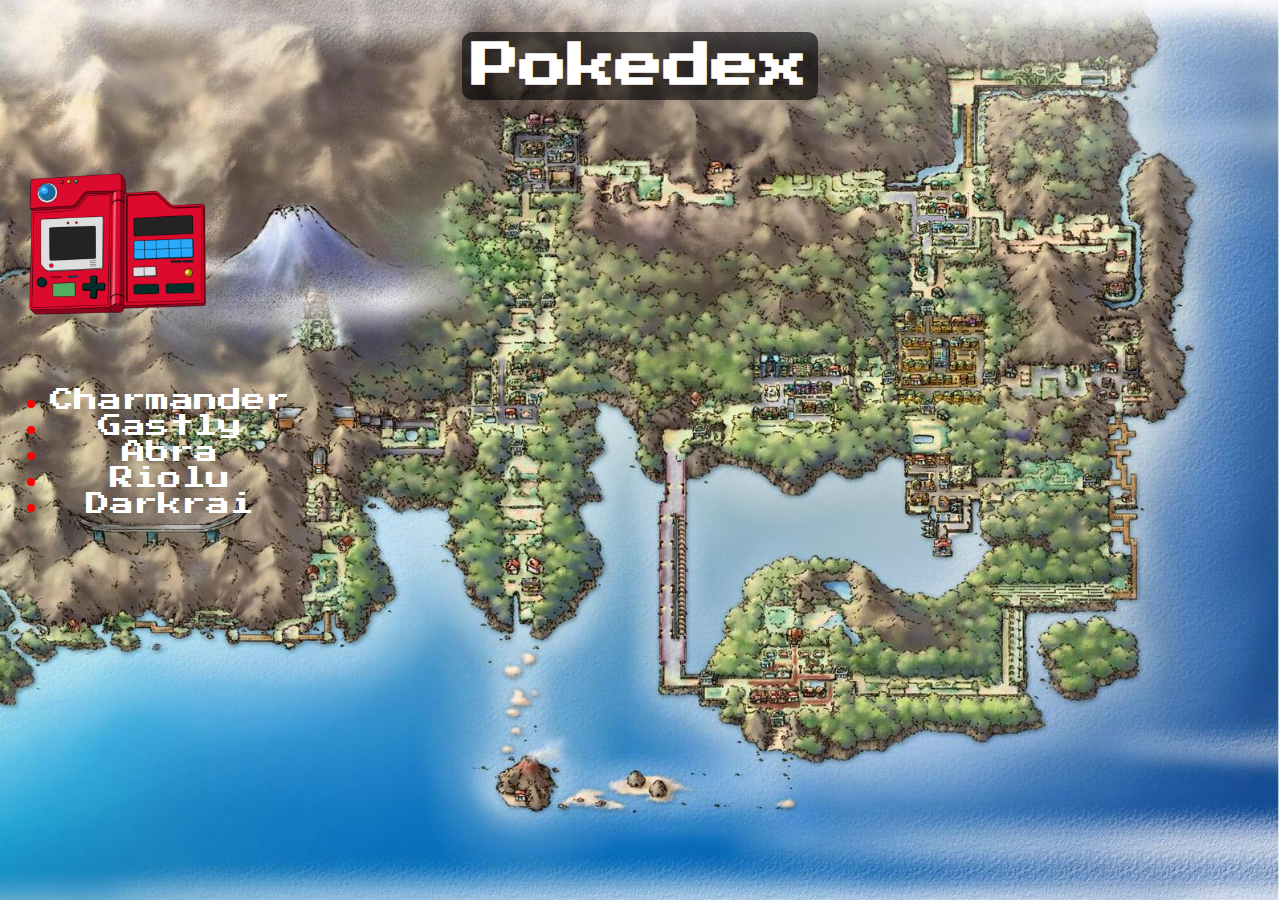
<file: index.html>
<!DOCTYPE html>
<html lang="es">
<head>
    <meta charset="UTF-8">
    <meta name="viewport" content="width=device-width, initial-scale=1.0">
    <title>Pokedex</title>
    <link rel="stylesheet" href="style.css">
    <link rel="icon" type="image/png" href="fotos/pokeball.png">
    <style>
        body {
            background-image: url('./fotos/kanto-map.jpeg');
            background-size: cover;
            background-position: center;
            background-attachment: fixed;
            color: white;
        }
        h1 {
            font-size: 3em;
            font-weight: bold;
            text-align: center;
            background: rgba(0, 0, 0, 0.6);
            padding: 10px;
            border-radius: 10px;
            display: inline-block;
        }
        .pokedeximagen {
            display: block;
            position: absolute;
            left: 20px;
            top: 170px;
        }
        .pokemonlista {
            list-style: disc;
            padding: 0;
            position: absolute;
            left: 50px;
            top: 370px;
        }
        .pokemonlista li {
            font-size: 1.5em;
            margin: 2px 0;
            color: red;
        }
        .pokemonlista li a {
            color: white;
            text-decoration: none;
        }
    </style>
</head>
<body>
    <h1>Pokedex</h1>
    <img src="./fotos/pokedex.png" alt="Pokedex" class="pokedeximagen">
    <ul class="pokemonlista">
        <li><a href="charmander.html">Charmander</a></li>
        <li><a href="gastlt.html">Gastly</a></li>
        <li><a href="abra.html">Abra</a></li>
        <li><a href="riolu.html">Riolu</a></li>
        <li><a href="darkrai.html">Darkrai</a></li>
    </ul>
</body>
</html>
</file>
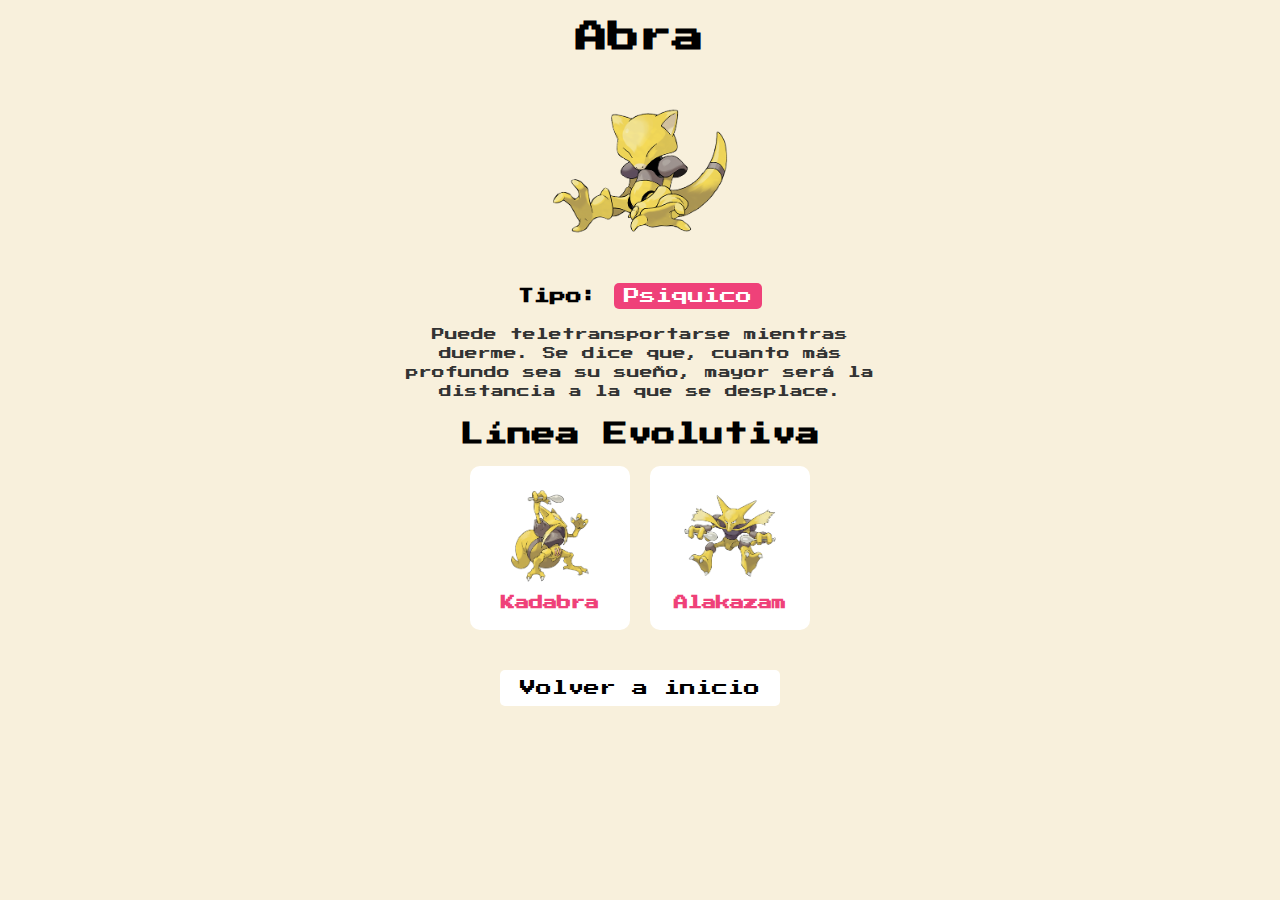
<file: abra.html>
<!DOCTYPE html>
<html lang="es">
<head>
    <meta charset="UTF-8">
    <meta name="viewport" content="width=device-width, initial-scale=1.0">
    <title>Abra</title>
    <link rel="stylesheet" href="style.css">
</head>
<body>
    <h1>Abra</h1>
    <img src="./fotos/abra.png" alt="Abra">
    <p><strong>Tipo:</strong> <span class="Psiquico">Psiquico</span></p>
    <p class="descripcion">Puede teletransportarse mientras duerme. Se dice que, cuanto más profundo sea su sueño, mayor será la distancia a la que se desplace.</p>
    
    <h2>Línea Evolutiva</h2>
    <ul class="Abra">
        <li><a href="kadabra.html"><img src="./fotos/kadabra.png" alt="kadabra"> Kadabra</a></li>
        <li><a href="alakazam.html"><img src="./fotos/alakazam.png" alt="Alakazam"> Alakazam</a></li>
    </ul>
    
    <a href="index.html" class="volver-inicio">Volver a inicio</a>
</body>
</html>
</file>
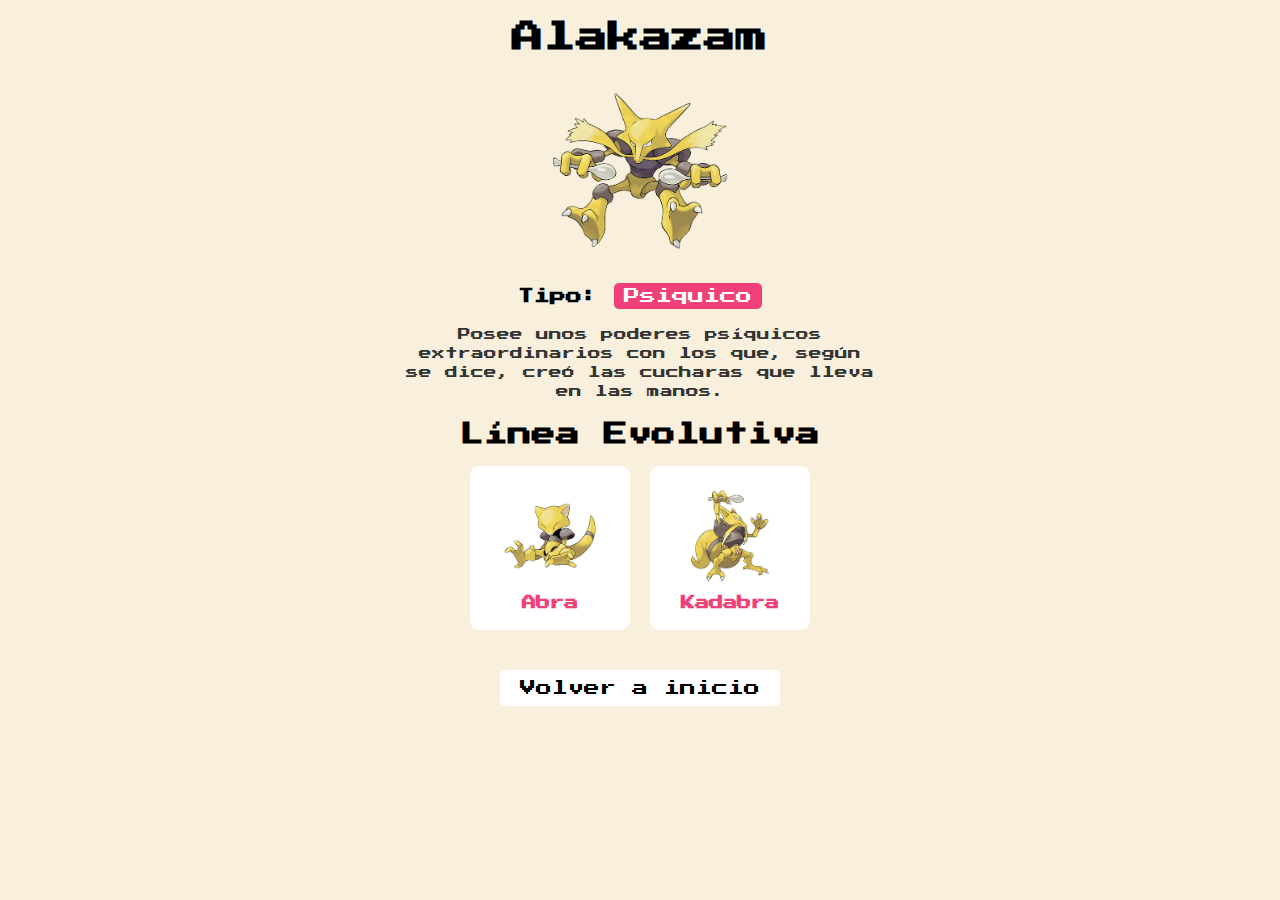
<file: alakazam.html>
<!DOCTYPE html>
<html lang="es">
<head>
    <meta charset="UTF-8">
    <meta name="viewport" content="width=device-width, initial-scale=1.0">
    <title>Abra</title>
    <link rel="stylesheet" href="style.css">
</head>
<body>
    <h1>Alakazam</h1>
    <img src="./fotos/alakazam.png" alt="Alakazam">
    <p><strong>Tipo:</strong> <span class="Psiquico">Psiquico</span></p>
    <p class="descripcion">Posee unos poderes psíquicos extraordinarios con los que, según se dice, creó las cucharas que lleva en las manos.</p>
    
    <h2>Línea Evolutiva</h2>
    <ul class="Abra">
        <li><a href="abra.html"><img src="./fotos/abra.png" alt="Abra"> Abra</a></li>
        <li><a href="kadabra.html"><img src="./fotos/kadabra.png" alt="kadabra"> Kadabra</a></li>
    </ul>
    
    <a href="index.html" class="volver-inicio">Volver a inicio</a>
</body>
</html>
</file>
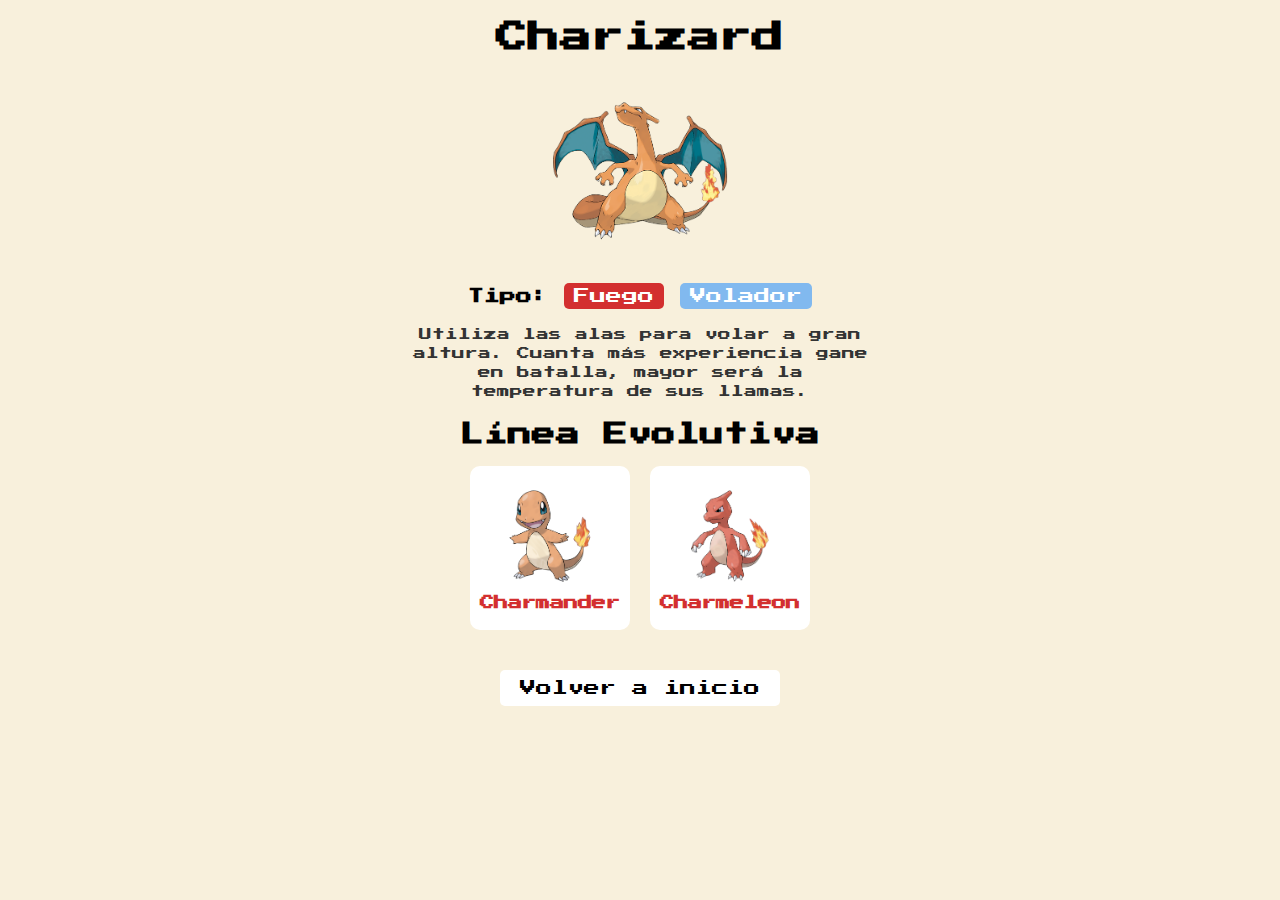
<file: charizard.html>
<!DOCTYPE html>
<html lang="es">
<head>
    <meta charset="UTF-8">
    <meta name="viewport" content="width=device-width, initial-scale=1.0">
    <title>Charizard</title>
    <link rel="stylesheet" href="style.css">
</head>
<body>
    <h1>Charizard</h1>
    <img src="./fotos/charizard.png" alt="Charizard">
    <p><strong>Tipo:</strong> <span class="fuego">Fuego</span> <span class="volador">Volador</span></p>
    <p class="descripcion">Utiliza las alas para volar a gran altura. Cuanta más experiencia gane en batalla, mayor será la temperatura de sus llamas.</p>

    <h2>Línea Evolutiva</h2>
    <ul class="charizard">
        <li><a href="charmander.html"><img src="./fotos/charmander.png" alt="Charmander"> Charmander</a></li>
        <li><a href="charmeleon.html"><img src="./fotos/charmeleon.png" alt="Charmeleon"> Charmeleon</a></li>
    </ul>
    <a href="index.html" class="volver-inicio">Volver a inicio</a>
</body>
</html>
</file>
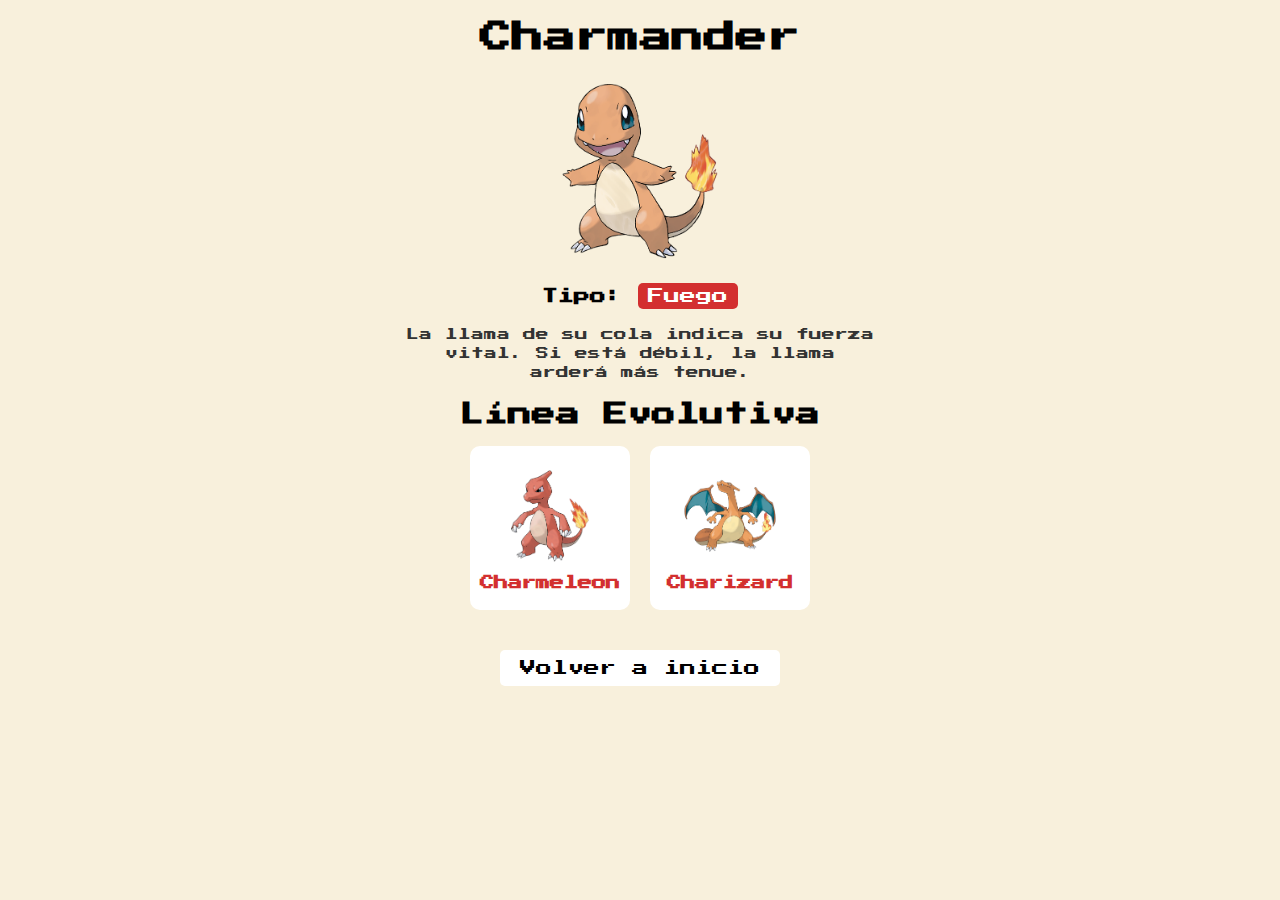
<file: charmander.html>
<!DOCTYPE html>
<html lang="es">
<head>
    <meta charset="UTF-8">
    <meta name="viewport" content="width=device-width, initial-scale=1.0">
    <title>Charmander</title>
    <link rel="stylesheet" href="style.css">
    <style>
        
    </style>
</head>
<body>
    <h1>Charmander</h1>
    <img src="./fotos/charmander.png" alt="Charmander">
    <p><strong>Tipo:</strong> <span class="fuego">Fuego</span></p>
    <p class="descripcion">La llama de su cola indica su fuerza vital. Si está débil, la llama arderá más tenue.</p>
    

    <h2>Línea Evolutiva</h2>
    <ul class="charizard">
        <li><a href="charmeleon.html"><img src="./fotos/charmeleon.png" alt="Charmeleon"> Charmeleon</a></li>
        <li><a href="charizard.html"><img src="./fotos/charizard.png" alt="Charizard"> Charizard</a></li>
    </ul>

    <a href="index.html" class="volver-inicio">Volver a inicio</a>
</body>
</html>
</file>
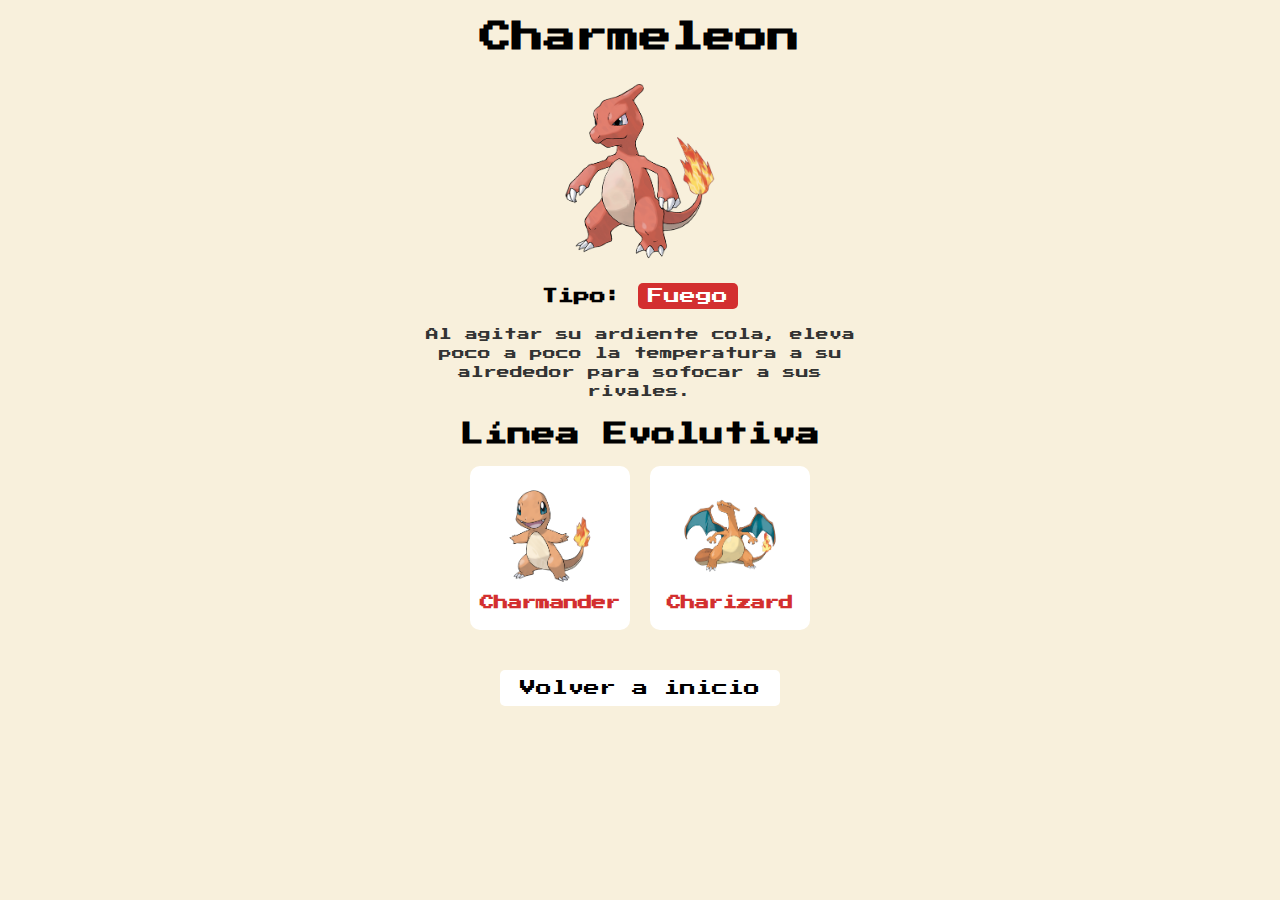
<file: charmeleon.html>
<!DOCTYPE html>
<html lang="es">
<head>
    <meta charset="UTF-8">
    <meta name="viewport" content="width=device-width, initial-scale=1.0">
    <title>Charmeleon</title>
    <link rel="stylesheet" href="style.css">
</head>
<body>
    <h1>Charmeleon</h1>
    <img src="./fotos/charmeleon.png" alt="Charmeleon">
    <p><strong>Tipo:</strong> <span class="fuego">Fuego</span></p>
    <p class="descripcion">Al agitar su ardiente cola, eleva poco a poco la temperatura a su alrededor para sofocar a sus rivales.</p>

    <h2>Línea Evolutiva</h2>
    <ul class="charizard">
        <li><a href="charmander.html"><img src="./fotos/charmander.png" alt="Charmander"> Charmander</a></li>
        <li><a href="charizard.html"><img src="./fotos/charizard.png" alt="Charizard"> Charizard</a></li>
    </ul>
    <a href="index.html" class="volver-inicio">Volver a inicio</a>
</body>
</html>
</file>
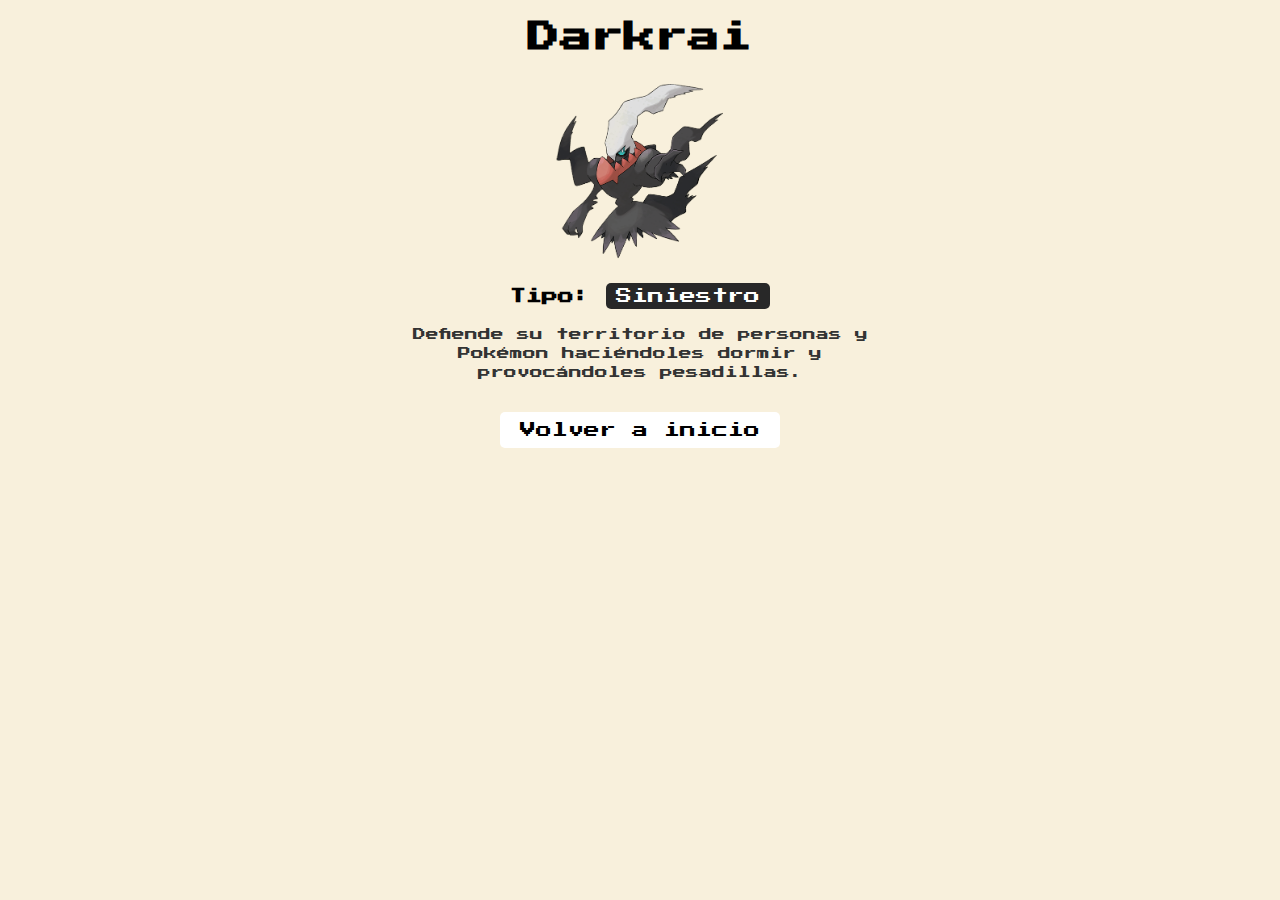
<file: darkrai.html>
<!DOCTYPE html>
<html lang="es">
<head>
    <meta charset="UTF-8">
    <meta name="viewport" content="width=device-width, initial-scale=1.0">
    <title>Darkrai</title>
    <link rel="stylesheet" href="style.css">
</head>
<body>
    <h1>Darkrai</h1>
    <img src="./fotos/darkrai.png" alt="Darkrai">
    <p><strong>Tipo:</strong> <span class="siniestro">Siniestro</span></p>
    <p class="descripcion">Defiende su territorio de personas y Pokémon haciéndoles dormir y provocándoles pesadillas.</p>
    <a href="index.html" class="volver-inicio">Volver a inicio</a>
</body>
</html>
</file>
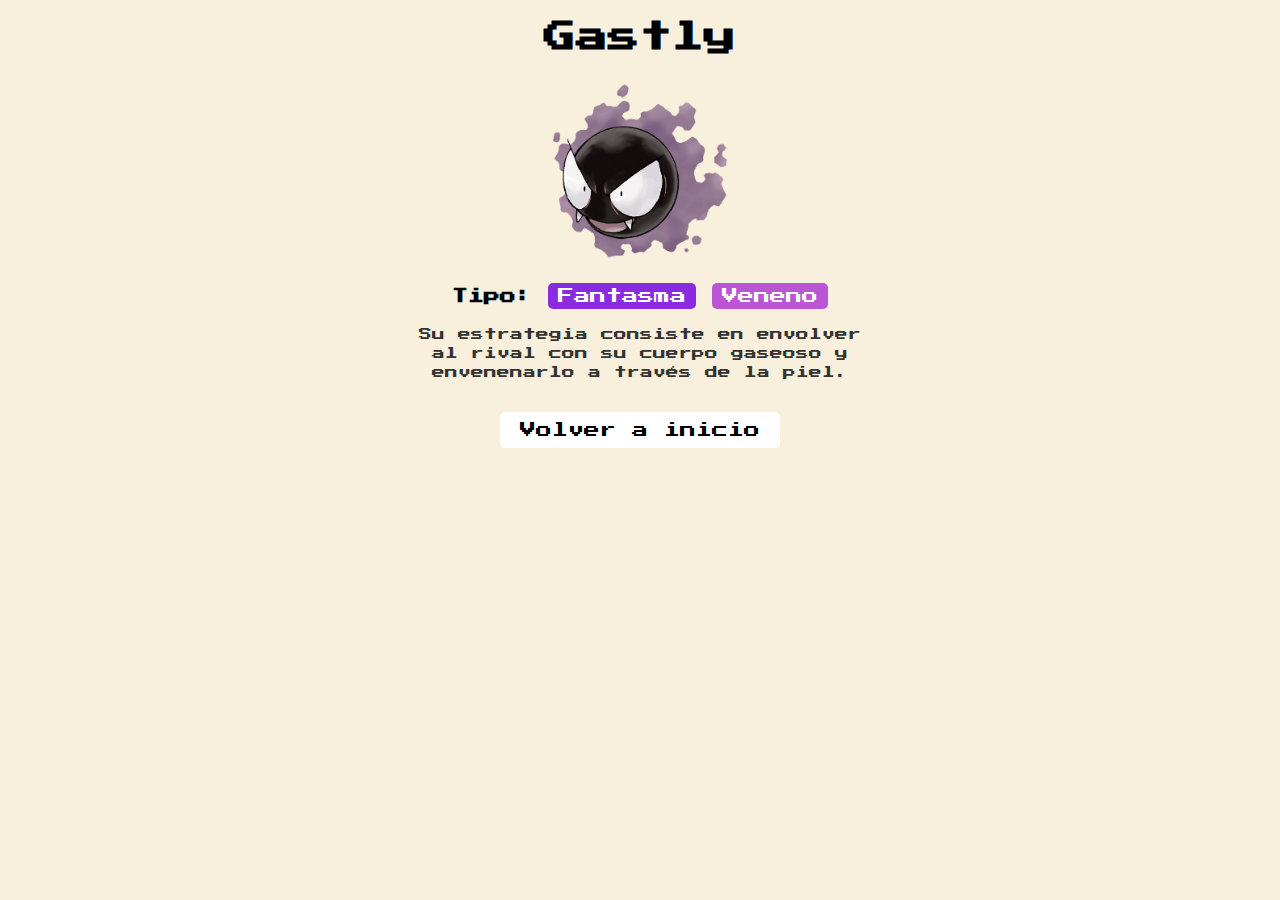
<file: gastlt.html>
<!DOCTYPE html>
<html lang="es">
<head>
    <meta charset="UTF-8">
    <meta name="viewport" content="width=device-width, initial-scale=1.0">
    <title>Gastly</title>
    <link rel="stylesheet" href="style.css">
</head>
<body>
    
    <h1>Gastly</h1>
    <img src="./fotos/gastly.png" alt="Gastly">
    <p><strong>Tipo:</strong> <span class="fantasma">Fantasma </span> <span class="veneno">Veneno</span></p>
    <p class="descripcion">Su estrategia consiste en envolver al rival con su cuerpo gaseoso y envenenarlo a través de la piel.</p>
    <a href="index.html" class="volver-inicio">Volver a inicio</a>
</body>
</html>
</file>
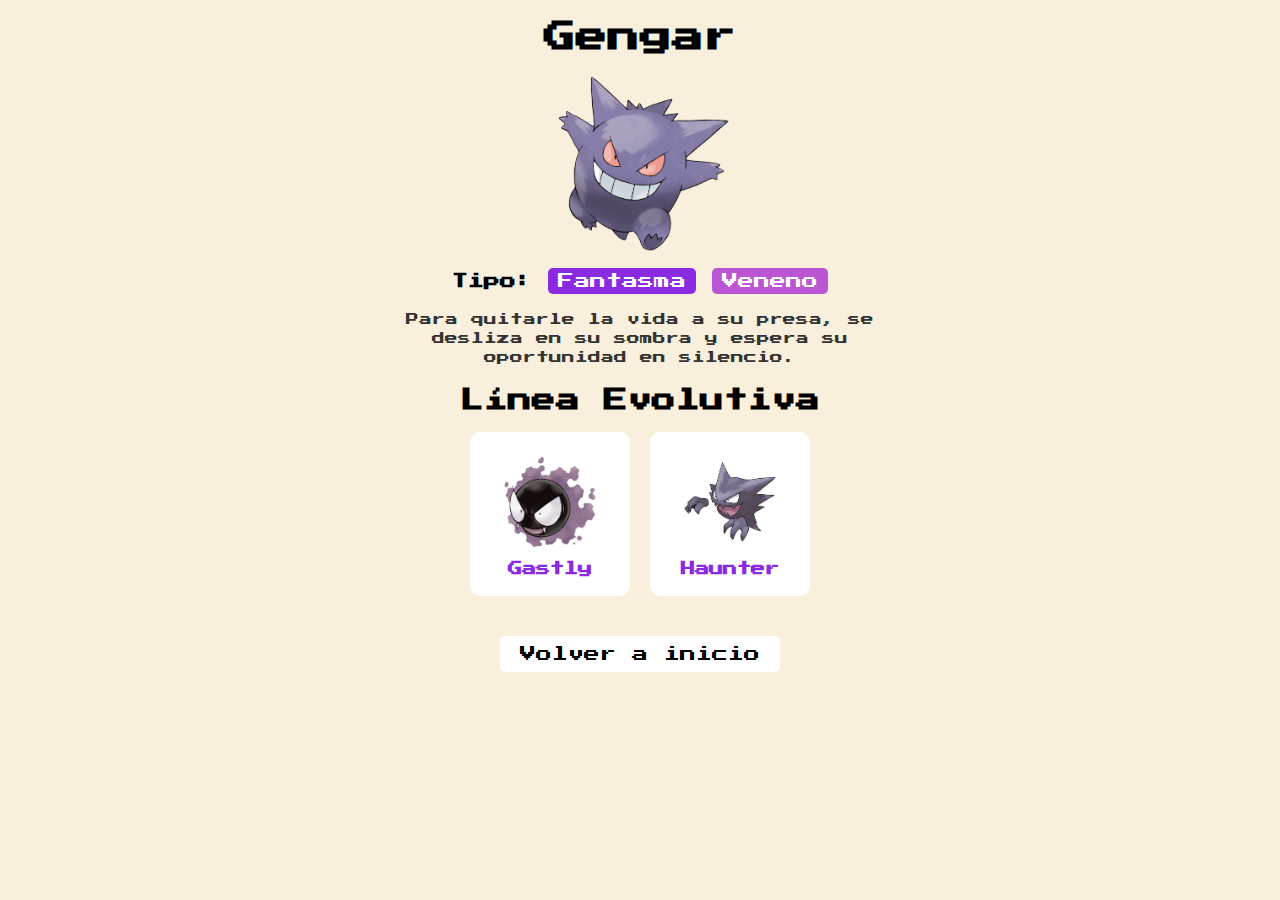
<file: gengar.html>
<!DOCTYPE html>
<html lang="es">
<head>
    <meta charset="UTF-8">
    <meta name="viewport" content="width=device-width, initial-scale=1.0">
    <title>Gengar</title>
    <link rel="stylesheet" href="style.css">
</head>
<body>
    
    <h1>Gengar</h1>
    <img src="./fotos/gengar.png" alt="Gengar">
    <p><strong>Tipo:</strong> <span class="fantasma">Fantasma </span> <span class="veneno">Veneno</span></p>
    <p class="descripcion">Para quitarle la vida a su presa, se desliza en su sombra y espera su oportunidad en silencio.</p>
    
    <h2>Línea Evolutiva</h2>
    <ul class="gastly">
        <li><a href="gastlt.html"><img src="./fotos/gastly.png" alt="Gastly"> Gastly</a></li>
        <li><a href="haunter.html"><img src="./fotos/haunter.png" alt="Haunter"> Haunter</a></li>
    </ul>
   
    <a href="index.html" class="volver-inicio">Volver a inicio</a>
</body>
</html>
</file>
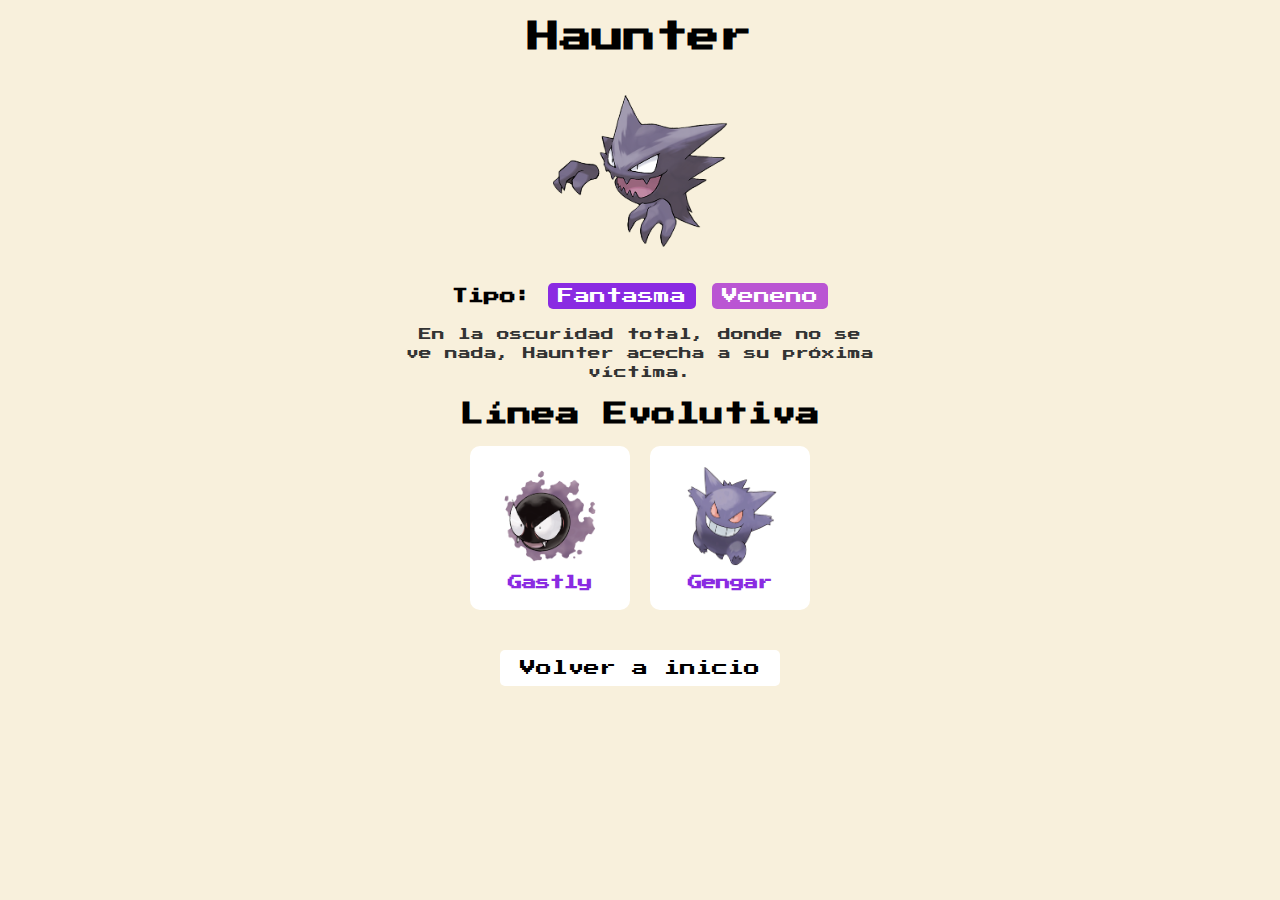
<file: haunter.html>
<!DOCTYPE html>
<html lang="es">
<head>
    <meta charset="UTF-8">
    <meta name="viewport" content="width=device-width, initial-scale=1.0">
    <title>Haunter</title>
    <link rel="stylesheet" href="style.css">
</head>
<body>
    
    <h1>Haunter</h1>
    <img src="./fotos/haunter.png" alt="Haunter">
    <p><strong>Tipo:</strong> <span class="fantasma">Fantasma </span> <span class="veneno">Veneno</span></p>
    <p class="descripcion">En la oscuridad total, donde no se ve nada, Haunter acecha a su próxima víctima.</p>
    
    <h2>Línea Evolutiva</h2>
    <ul class="gastly">
        <li><a href="gastlt.html"><img src="./fotos/gastly.png" alt="Gastly"> Gastly</a></li>
        <li><a href="gengar.html"><img src="./fotos/gengar.png" alt="Gengar"> Gengar</a></li>
    </ul> 
    
    <a href="index.html" class="volver-inicio">Volver a inicio</a>
</body>
</html>
</file>
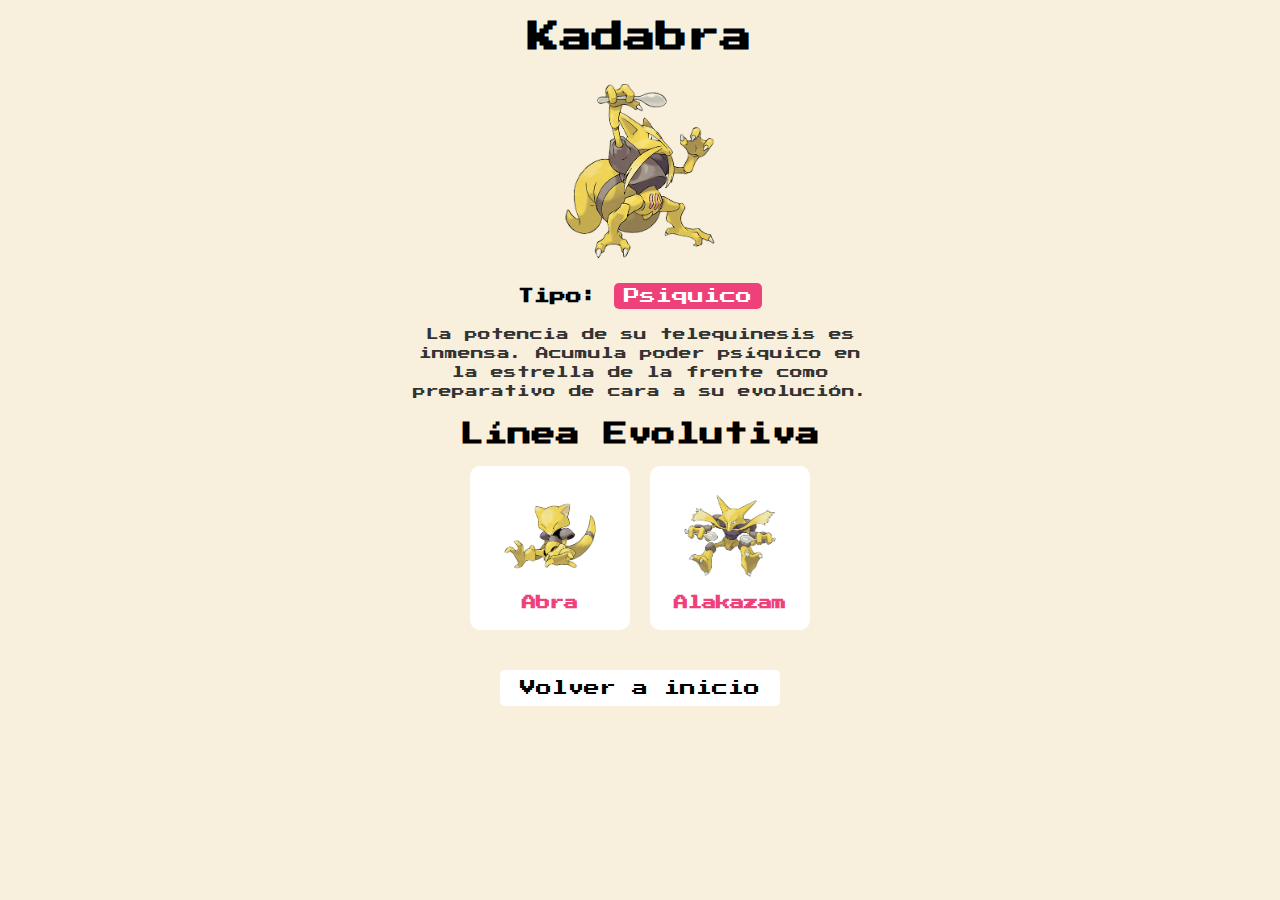
<file: kadabra.html>
<!DOCTYPE html>
<html lang="es">
<head>
    <meta charset="UTF-8">
    <meta name="viewport" content="width=device-width, initial-scale=1.0">
    <title>Kadabra</title>
    <link rel="stylesheet" href="style.css">
</head>
<body>
    <h1>Kadabra</h1>
    <img src="./fotos/kadabra.png" alt="Kadabra">
    <p><strong>Tipo:</strong> <span class="Psiquico">Psiquico</span></p>
    <p class="descripcion">La potencia de su telequinesis es inmensa. Acumula poder psíquico en la estrella de la frente como preparativo de cara a su evolución.</p>
    
    <h2>Línea Evolutiva</h2>
    <ul class="Abra">
        <li><a href="abra.html"><img src="./fotos/abra.png" alt="Abra"> Abra</a></li>
        <li><a href="alakazam.html"><img src="./fotos/alakazam.png" alt="Alakazam"> Alakazam</a></li>
    </ul>
    
    <a href="index.html" class="volver-inicio">Volver a inicio</a>
</body>
</html>
</file>
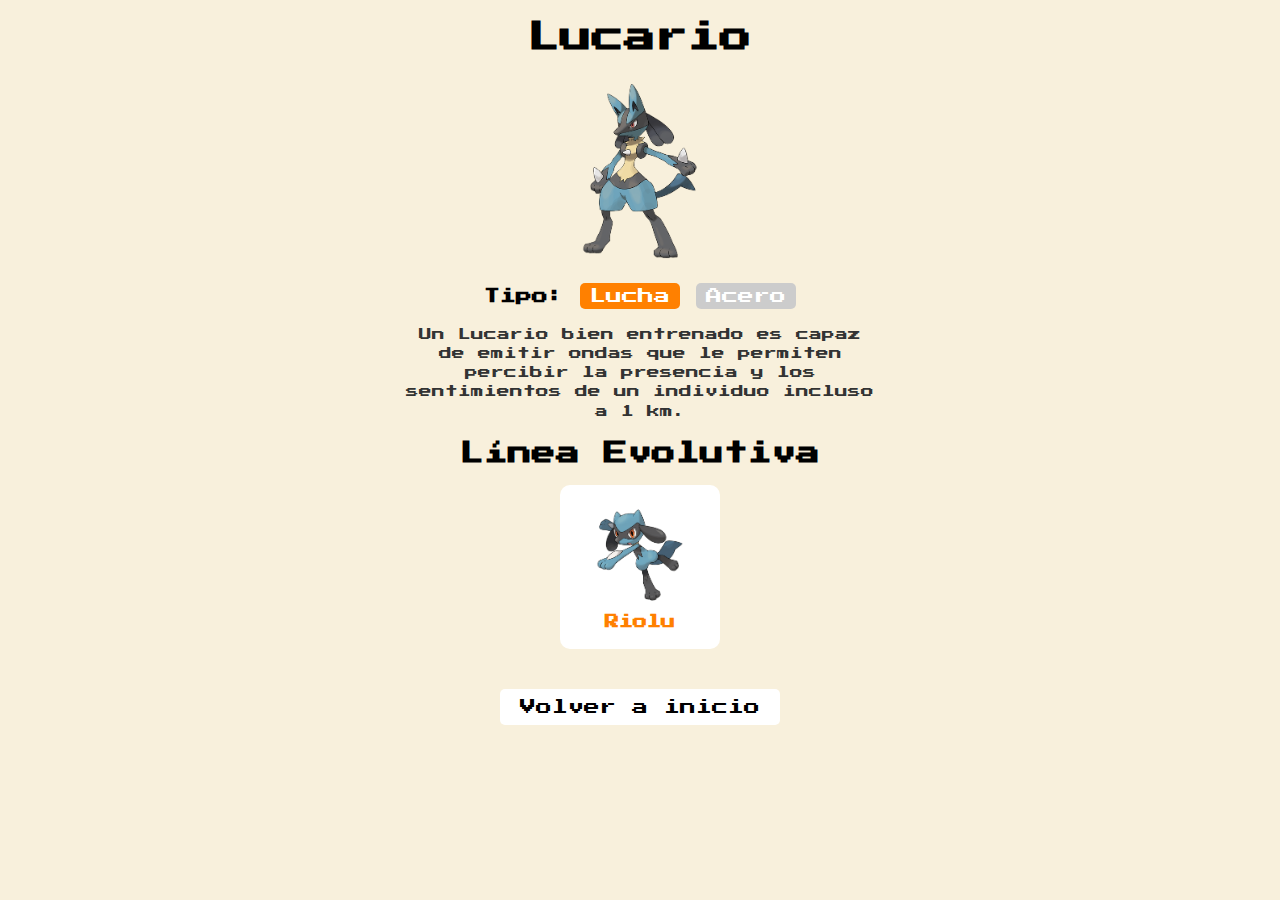
<file: lucario.html>
<!DOCTYPE html>
<html lang="es">
<head>
    <meta charset="UTF-8">
    <meta name="viewport" content="width=device-width, initial-scale=1.0">
    <title>Lucario</title>
    <link rel="stylesheet" href="style.css">
</head>
<body>
    <h1>Lucario</h1>
    <img src="./fotos/lucario.png" alt="Lucario">
    <p><strong>Tipo:</strong> <span class="lucha">Lucha</span> <span class="acero">Acero</span></p>
    <p class="descripcion">Un Lucario bien entrenado es capaz de emitir ondas que le permiten percibir la presencia y los sentimientos de un individuo incluso a 1 km.</p>
    
    <h2>Línea Evolutiva</h2>
    <ul class="Riolu">
        <li><a href="riolu.html"><img src="./fotos/riolu.png" alt="Riolu"> Riolu</a></li>
    </ul>
    
    <a href="index.html" class="volver-inicio">Volver a inicio</a>
</body>
</html>
</file>
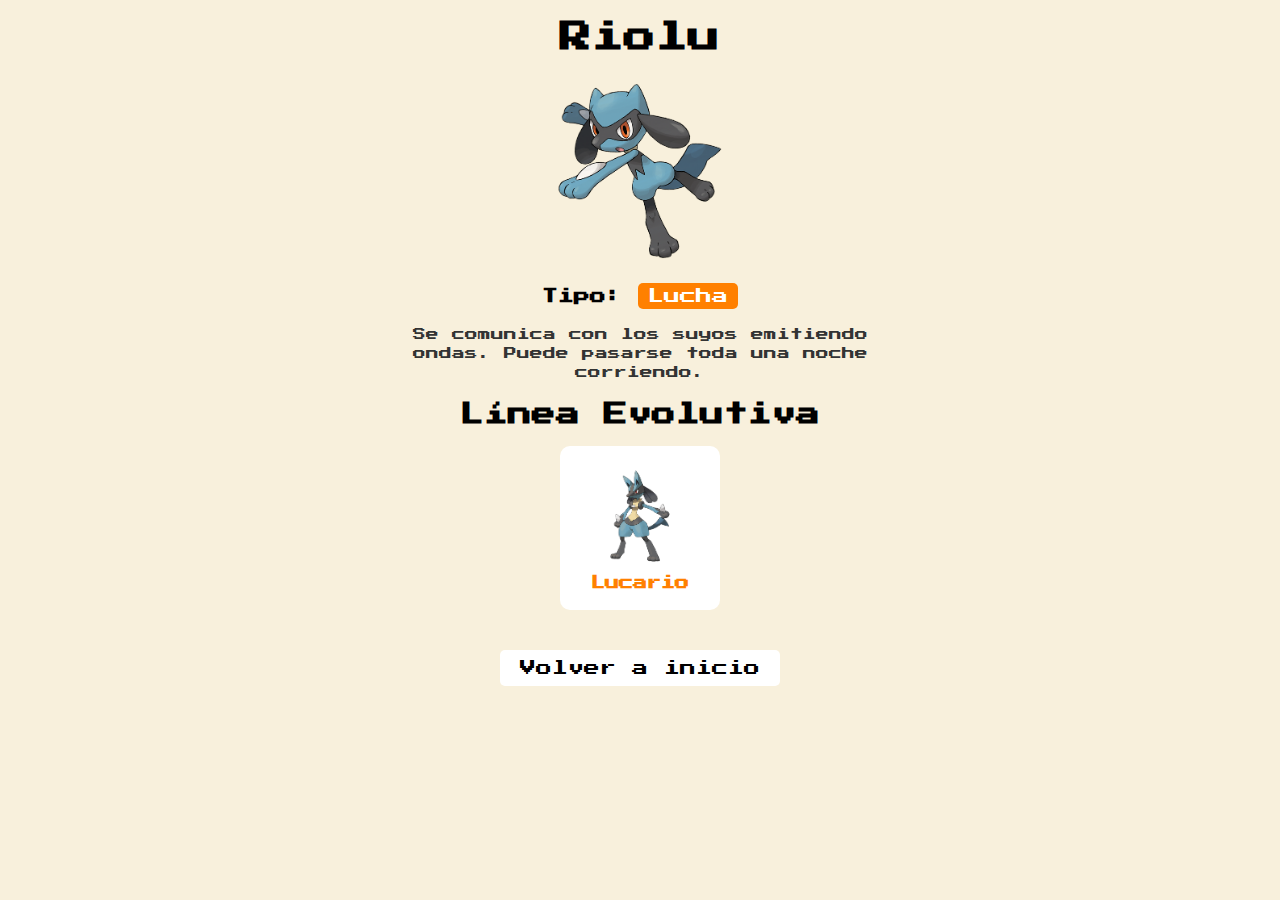
<file: riolu.html>
<!DOCTYPE html>
<html lang="es">
<head>
    <meta charset="UTF-8">
    <meta name="viewport" content="width=device-width, initial-scale=1.0">
    <title>Riolu</title>
    <link rel="stylesheet" href="style.css">
</head>
<body>
    <h1>Riolu</h1>
    <img src="./fotos/riolu.png" alt="Riolu">
    <p><strong>Tipo:</strong> <span class="lucha">Lucha</span></p>
    <p class="descripcion">Se comunica con los suyos emitiendo ondas. Puede pasarse toda una noche corriendo.</p>
    
    <h2>Línea Evolutiva</h2>
    <ul class="Riolu">
        <li><a href="lucario.html"><img src="./fotos/lucario.png" alt="Lucario"> Lucario</a></li>
    </ul>
    
    <a href="index.html" class="volver-inicio">Volver a inicio</a>
</body>
</html>
</file>
<file: style.css>
@import url('https://fonts.googleapis.com/css2?family=Press+Start+2P&display=swap');

body {
    font-family: 'Press Start 2P', cursive;
    background-color: #f8f0dc;
    margin: 0;
    padding: 0;
    text-align: center;
}

img {
    margin: 0px 0;
    width: 15%;
}

/* Estilos específicos para "Volver a inicio" */
.volver-inicio {
    background-color: #ffffff; /* Color rojo */
    color: rgb(0, 0, 0);
    padding: 10px 20px;
    border-radius: 5px;
    text-decoration: none;
    font-size: 1em;
    margin-top: 20px;
    display: inline-block;
    font-family: 'Press Start 2P', cursive;
}

/* Estilos específicos para el tipo */
.fuego {
    background-color: #d32f2f; /* Color rojo */
    color: white;
    padding: 5px 10px;
    border-radius: 5px;
    font-size: 1em;
    display: inline-block;
}

.fantasma {
    background-color: #8A2BE2; 
    color: white;
    padding: 5px 10px;
    border-radius: 5px;
    font-size: 1em;
    display: inline-block;
}

.veneno {
    background-color: #BA55D3;
    color: white;
    padding: 5px 10px;
    border-radius: 5px;
    font-size: 1em;
    display: inline-block;
}

.siniestro {
    background-color: #282828;
    color: white;
    padding: 5px 10px;
    border-radius: 5px;
    font-size: 1em;
    display: inline-block;
}

.Psiquico {
    background-color: #ef4179;
    color: white;
    padding: 5px 10px;
    border-radius: 5px;
    font-size: 1em;
    display: inline-block;
}

.lucha {
    background-color: #ff8000;
    color: white;
    padding: 5px 10px;
    border-radius: 5px;
    font-size: 1em;
    display: inline-block;
}

.volador {
    background-color: #81b9ef;
    color: white;
    padding: 5px 10px;
    border-radius: 5px;
    font-size: 1em;
    display: inline-block;
}

.acero {
    background-color: #CCCCCC;
    color: white;
    padding: 5px 10px;
    border-radius: 5px;
    font-size: 1em;
    display: inline-block;
}

.charizard {
    list-style: none;
    padding: 0;
    margin: 20px 0;
    display: flex;
    justify-content: center;
    gap: 20px;
}

.charizard li {
    display: flex;
    flex-direction: column;
    align-items: center;
    background: #fff;
    padding: 20px;
    border-radius: 10px;
    transition: transform 0.2s ease-in-out;
    width: 120px;
}

.charizard img {
    width: 100px;
    height: 100px;
    margin-bottom: 10px;
}

.charizard a {
    text-decoration: none;
    color: #d32f2f;
    font-weight: bold;
    font-size: 0.9rem;
    text-align: center;
}

.gastly {
    list-style: none;
    padding: 0;
    margin: 20px 0;
    display: flex;
    justify-content: center;
    gap: 20px;
}

.gastly li {
    display: flex;
    flex-direction: column;
    align-items: center;
    background: #fff;
    padding: 20px;
    border-radius: 10px;
    transition: transform 0.2s ease-in-out;
    width: 120px;
}

.gastly img {
    width: 100px;
    height: 100px;
    margin-bottom: 10px;
}

.gastly a {
    text-decoration: none;
    color: #8A2BE2;
    font-weight: bold;
    font-size: 0.9rem;
    text-align: center;
}

.Abra {
    list-style: none;
    padding: 0;
    margin: 20px 0;
    display: flex;
    justify-content: center;
    gap: 20px;
}

.Abra li {
    display: flex;
    flex-direction: column;
    align-items: center;
    background: #fff;
    padding: 20px;
    border-radius: 10px;
    transition: transform 0.2s ease-in-out;
    width: 120px;
}

.Abra img {
    width: 100px;
    height: 100px;
    margin-bottom: 10px;
}

.Abra a {
    text-decoration: none;
    color: #ef4179;
    font-weight: bold;
    font-size: 0.9rem;
    text-align: center;
}

.Riolu {
    list-style: none;
    padding: 0;
    margin: 20px 0;
    display: flex;
    justify-content: center;
    gap: 20px;
}

.Riolu li {
    display: flex;
    flex-direction: column;
    align-items: center;
    background: #fff;
    padding: 20px;
    border-radius: 10px;
    transition: transform 0.2s ease-in-out;
    width: 120px;
}

.Riolu img {
    width: 100px;
    height: 100px;
    margin-bottom: 10px;
}

.Riolu a {
    text-decoration: none;
    color: #ff8000;
    font-weight: bold;
    font-size: 0.9rem;
    text-align:center
}

/* Estilos para la descripción */
.descripcion {
    font-size: 0.8em;
    color: #333;
    line-height: 1.5;
    margin: 10px 0;
    margin-left: 400px;
    margin-right: 400px;
}
</file>
